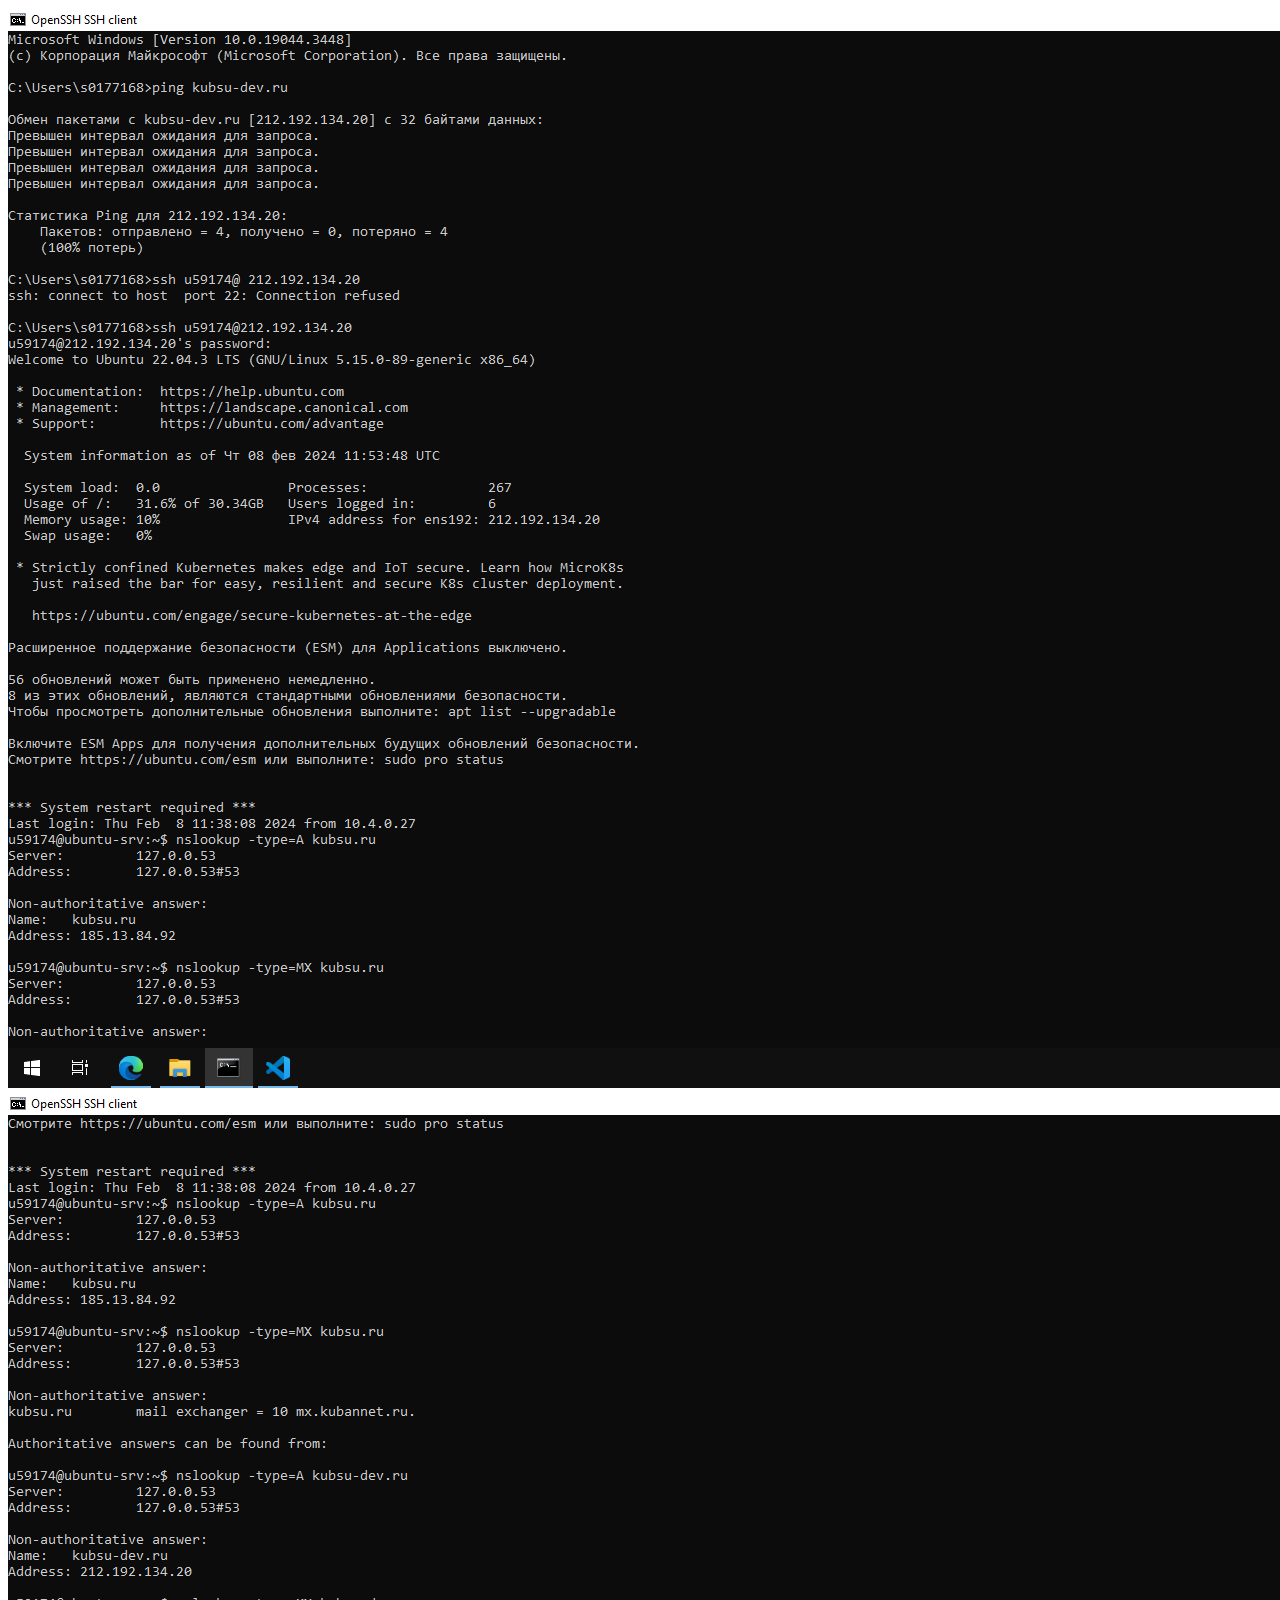
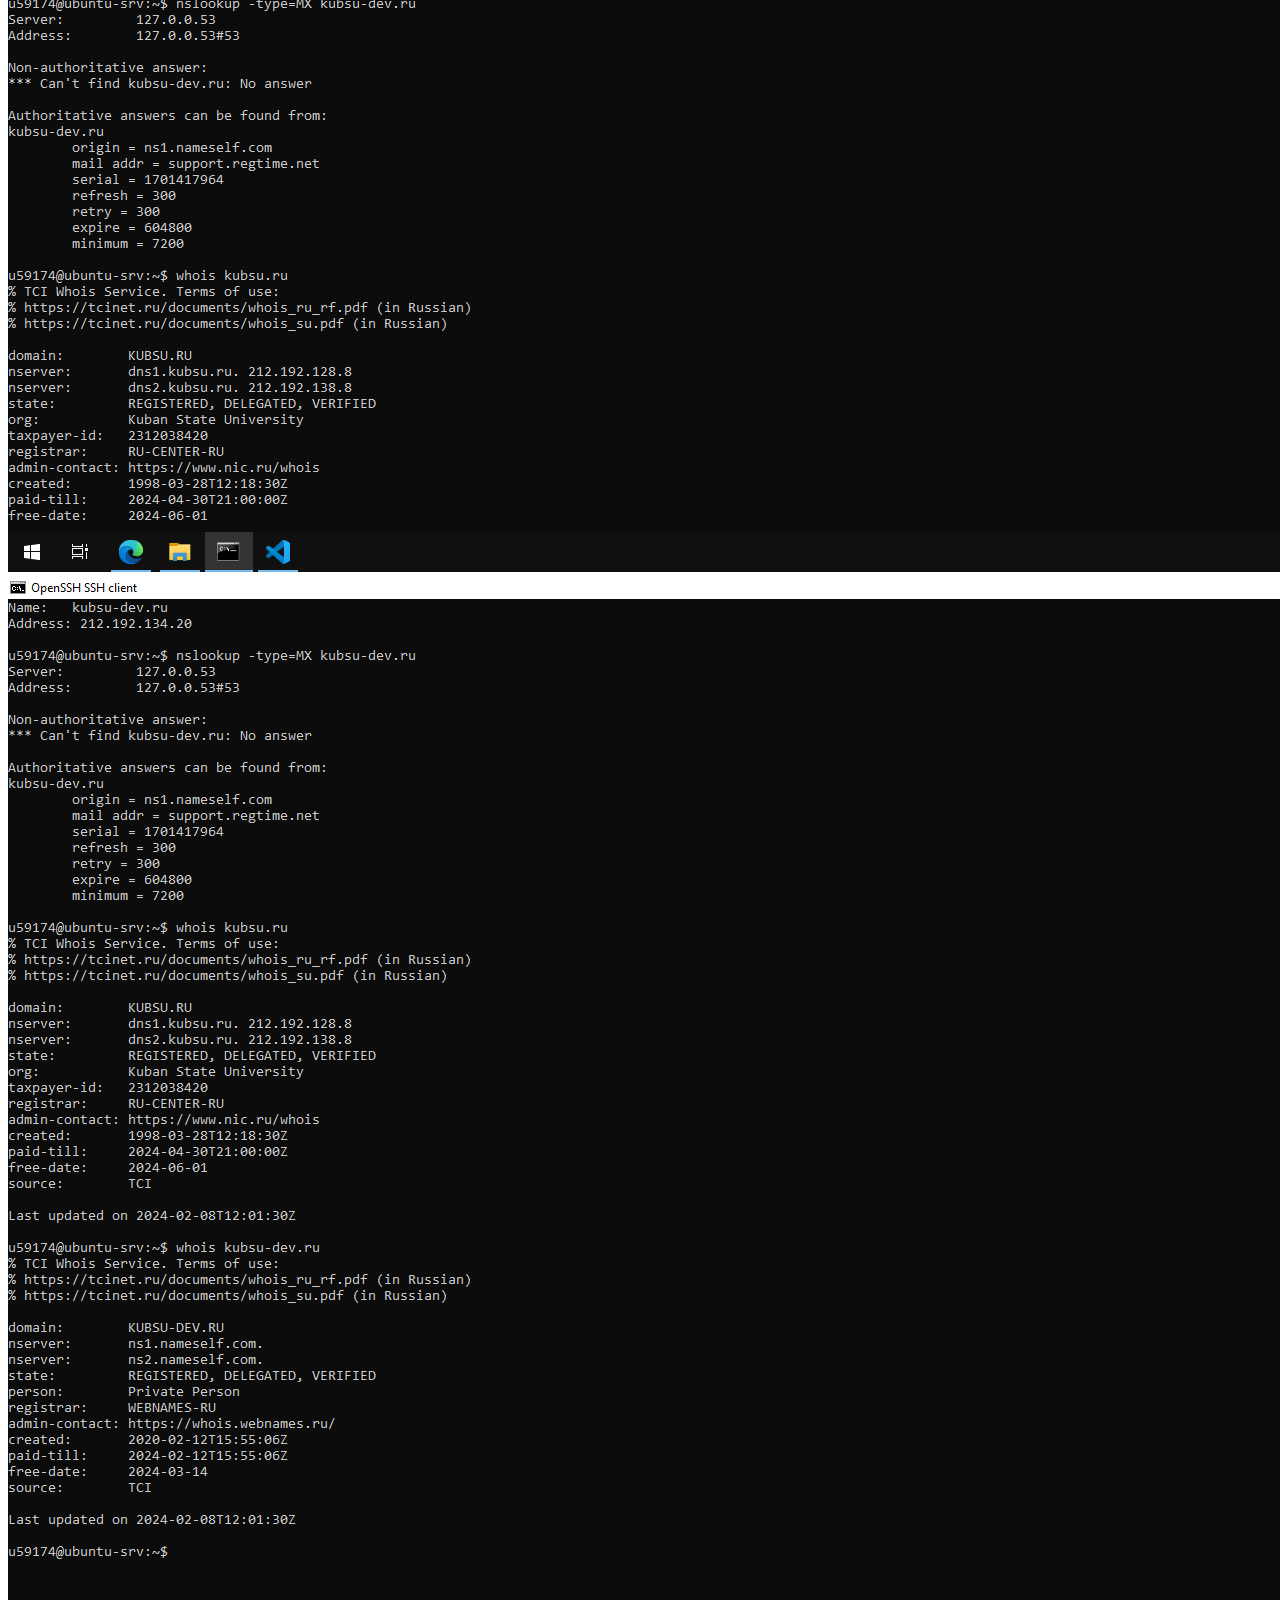
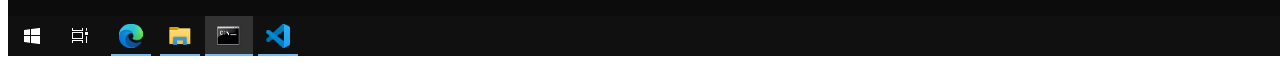
<file: index.html>
<!DOCTYPE html>
<html lang="ru">
    <head>
        <meta charset="utf-8">
    </head>
    <body>
        <img src="c1.png" alt="1">
        <img src="c2.png" alt="2">
        <img src="c3.png" alt="3">
    </body>
</html>
</file>
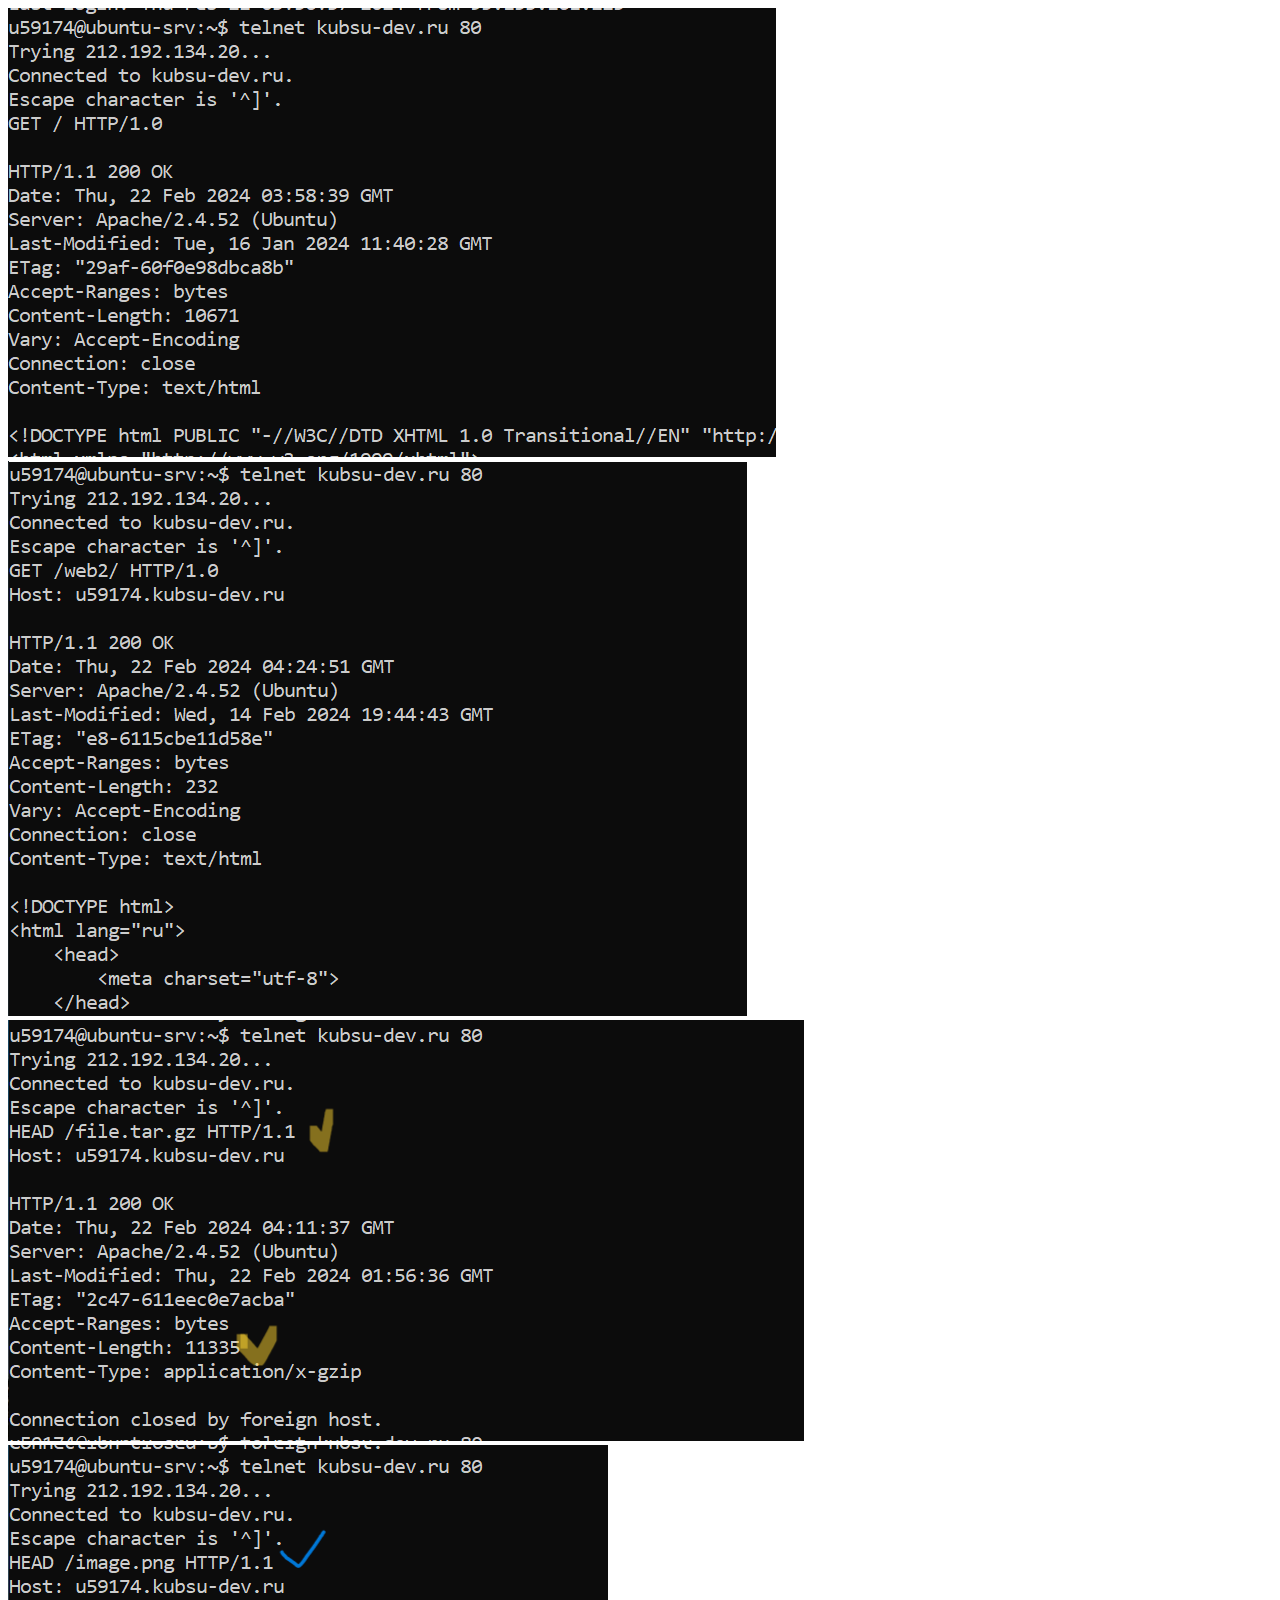
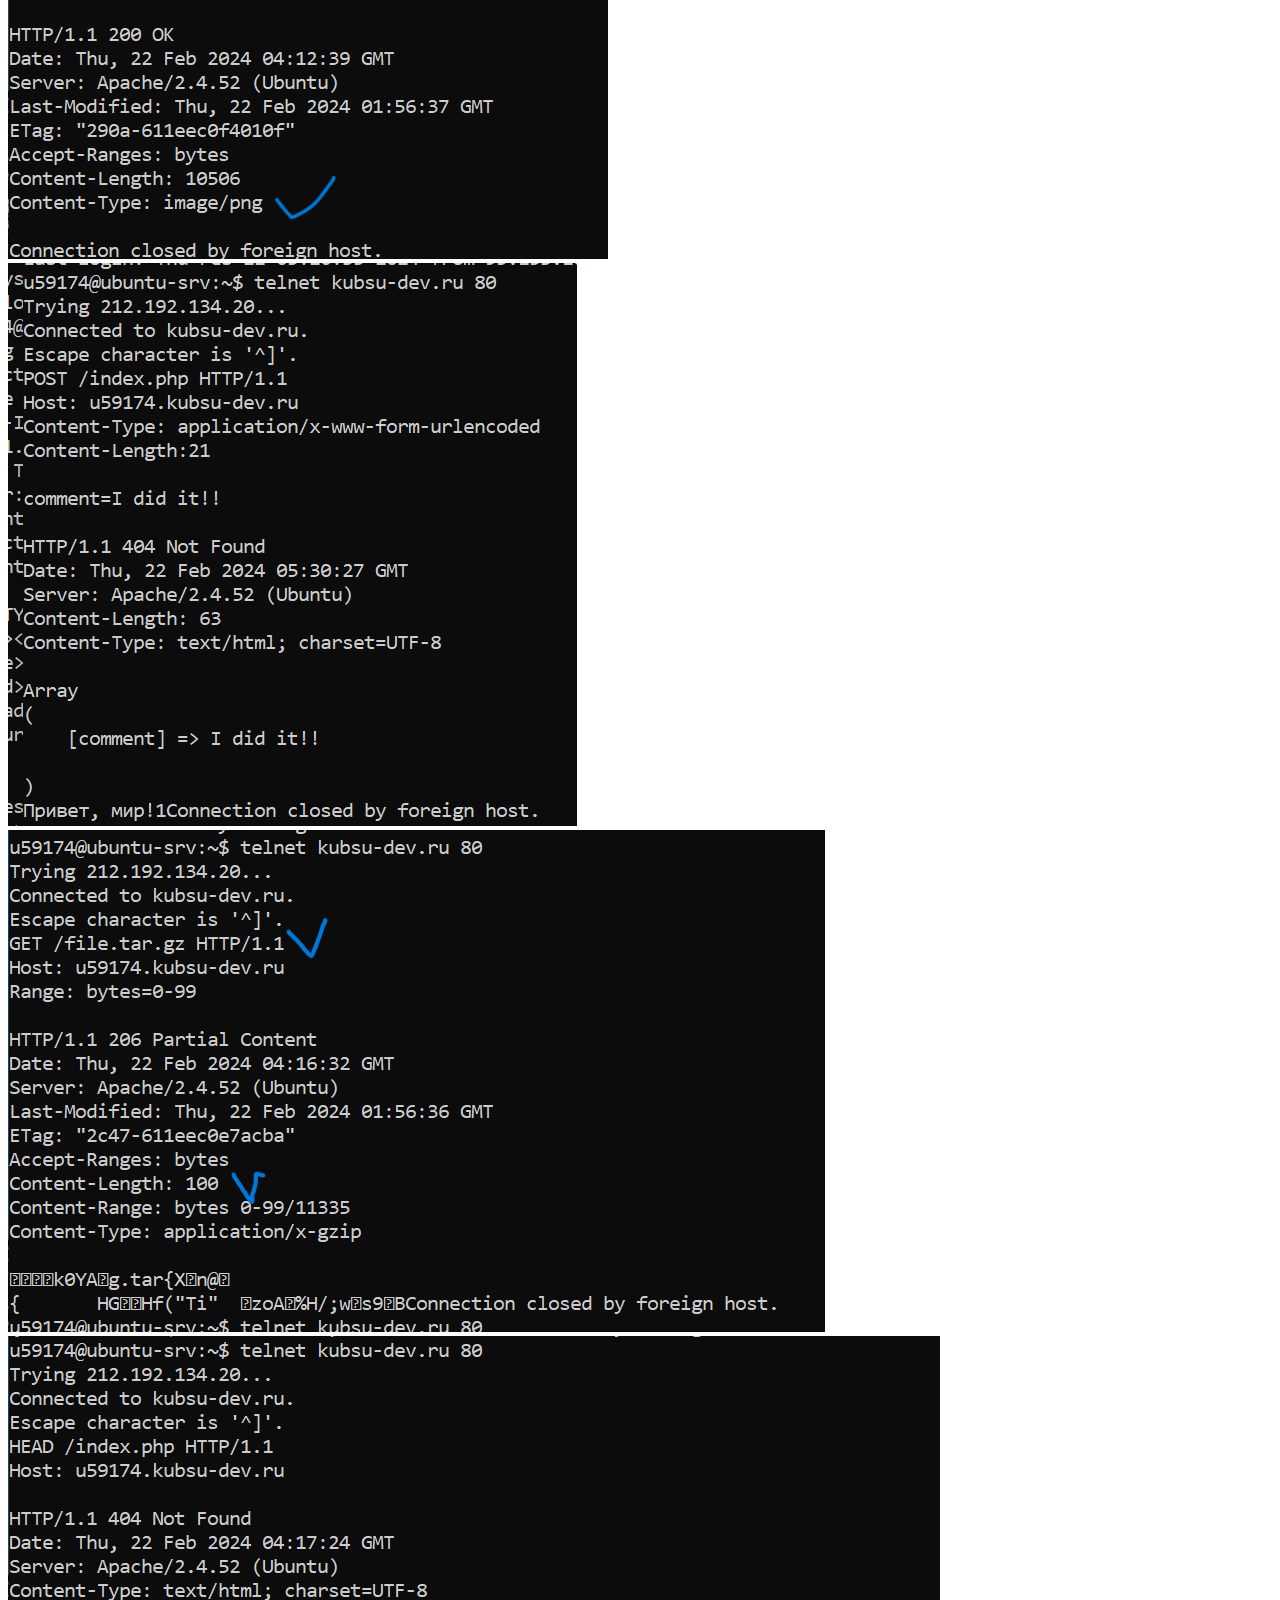
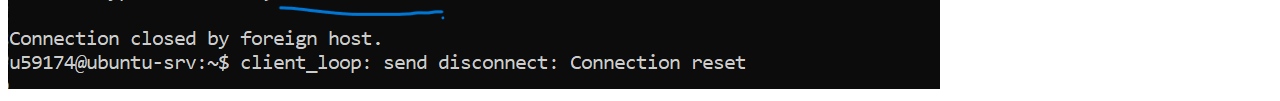
<file: task2/index.html>
<!DOCTYPE html>
<html lang="en">
<head>
    <meta chareset="UTF-8">
    <title>Task 2</title>
</head>
<body>
   <img src="task1.png">
   <img src="task2.png">
   <img src="task3.png">
   <img src="task4.png">
   <div></div>
   <img src="task5.png">
   <img src="task6.png">
   <img src="task7.png">
</body>
</html>
</file>
